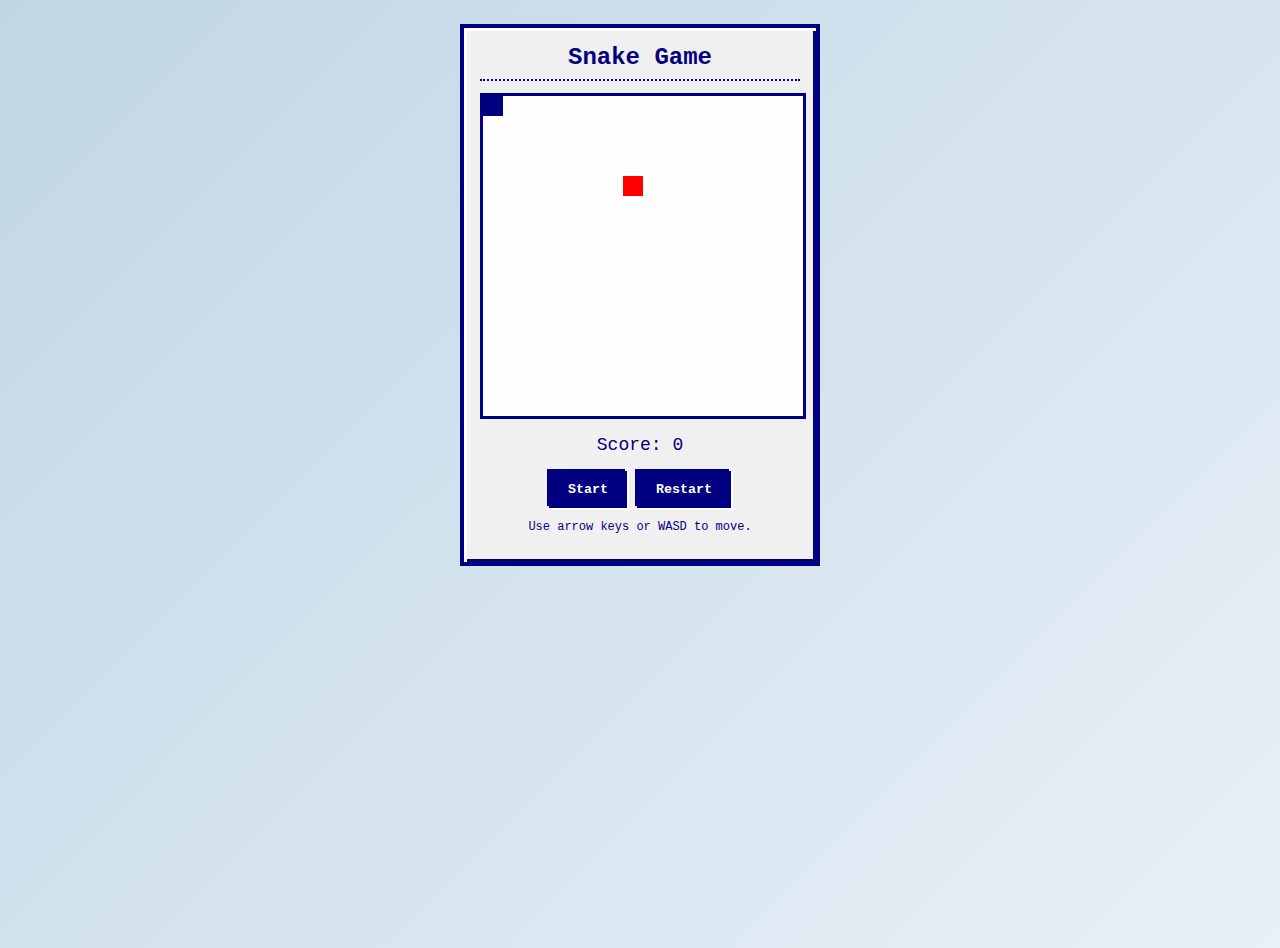
<file: sandbox/sanke_game.html>
<!DOCTYPE html>
<html lang="en">
<head>
  <meta charset="UTF-8" />
  <meta name="viewport" content="width=device-width, initial-scale=1" />
  <title>Retro Snake Game</title>
  <style>
    /* retro wrapper styles */
    body {
      background: #e8f0f8;
      font-family: 'JetBrains Mono', monospace;
      color: #000080;
      margin: 0;
      padding: 24px;
      display: flex;
      flex-direction: column;
      align-items: center;
      min-height: 100vh;
      background: linear-gradient(135deg, #c0d6e4 0%, #e8f0f8 100%);
    }

    .game-wrapper {
      background: #f0f0f0;
      border: 4px solid #000080;
      box-shadow:
        inset 3px 3px 0 #ffffff,
        inset -3px -3px 0 #000080;
      padding: 16px;
      border-radius: 0;
      width: 320px;
      text-align: center;
      user-select: none;
    }

    h1 {
      font-weight: 700;
      font-size: 24px;
      margin: 0 0 12px 0;
      border-bottom: 2px dotted #000080;
      padding-bottom: 8px;
    }

    canvas {
      background: #fff;
      border: 3px solid #000080;
      display: block;
      margin: 0 auto 16px auto;
      image-rendering: pixelated; /* crisp edges */
    }

    .score {
      font-size: 18px;
      margin-bottom: 16px;
      color: #000080;
    }

    .game-over {
      color: #ff0000;
      font-weight: 700;
      margin-bottom: 12px;
    }

    .controls {
      display: flex;
      justify-content: center;
      gap: 10px;
    }

    button {
      background: #000080;
      color: #fff;
      border: 3px solid #000080;
      padding: 8px 16px;
      font-family: 'JetBrains Mono', monospace;
      font-weight: 700;
      cursor: pointer;
      box-shadow:
        2px 2px 0 #ffffff,
        -2px -2px 0 #000080;
      border-radius: 0;
      transition: background 0.2s ease;
    }

    button:hover {
      background: #0000cd;
    }

    button:active {
      box-shadow: inset 2px 2px 0 #ffffff,
                  inset -2px -2px 0 #000080;
    }
  </style>
</head>
<body>

  <div class="game-wrapper">
    <h1>Snake Game</h1>
    <canvas id="gameCanvas" width="320" height="320"></canvas>
    <div class="score" id="score">Score: 0</div>
    <div class="game-over" id="gameOverMsg" style="display:none;">Game Over! Press Restart.</div>
    <div class="controls">
      <button id="startBtn">Start</button>
      <button id="restartBtn" disabled>Restart</button>
    </div>
    <p style="font-size:12px; margin-top:12px;">Use arrow keys or WASD to move.</p>
  </div>

  <script>
    const canvas = document.getElementById('gameCanvas');
    const ctx = canvas.getContext('2d');
    const scoreDisplay = document.getElementById('score');
    const gameOverMsg = document.getElementById('gameOverMsg');
    const startBtn = document.getElementById('startBtn');
    const restartBtn = document.getElementById('restartBtn');

    const scale = 20;
    const rows = canvas.height / scale;
    const cols = canvas.width / scale;

    let snake;
    let food;
    let score;
    let gameInterval;
    let isGameOver = false;

    function Snake() {
      this.x = 0;
      this.y = 0;
      this.xSpeed = scale;
      this.ySpeed = 0;
      this.total = 0;
      this.tail = [];

      this.draw = function() {
        ctx.fillStyle = '#000080';
        for(let i=0; i < this.tail.length; i++) {
          ctx.fillRect(this.tail[i].x, this.tail[i].y, scale, scale);
        }
        ctx.fillRect(this.x, this.y, scale, scale);
      };

      this.update = function() {
        for(let i = 0; i < this.tail.length - 1; i++) {
          this.tail[i] = this.tail[i+1];
        }
        if(this.total >= 1) {
          this.tail[this.total - 1] = { x: this.x, y: this.y };
        }

        this.x += this.xSpeed;
        this.y += this.ySpeed;

        // wrap around screen edges
        this.x = (this.x + canvas.width) % canvas.width;
        this.y = (this.y + canvas.height) % canvas.height;

        // check self collision
        for(let i=0; i < this.tail.length; i++) {
          if(this.x === this.tail[i].x && this.y === this.tail[i].y) {
            gameOver();
          }
        }
      };

      this.changeDirection = function(direction) {
        switch(direction) {
          case 'Up':
            if(this.ySpeed === 0) {
              this.xSpeed = 0;
              this.ySpeed = -scale;
            }
            break;
          case 'Down':
            if(this.ySpeed === 0) {
              this.xSpeed = 0;
              this.ySpeed = scale;
            }
            break;
          case 'Left':
            if(this.xSpeed === 0) {
              this.xSpeed = -scale;
              this.ySpeed = 0;
            }
            break;
          case 'Right':
            if(this.xSpeed === 0) {
              this.xSpeed = scale;
              this.ySpeed = 0;
            }
            break;
        }
      };

      this.eat = function(foodPos) {
        if(this.x === foodPos.x && this.y === foodPos.y) {
          this.total++;
          return true;
        }
        return false;
      };
    }

    function randomFoodPosition() {
      return {
        x: Math.floor(Math.random() * cols) * scale,
        y: Math.floor(Math.random() * rows) * scale
      };
    }

    function gameOver() {
      clearInterval(gameInterval);
      isGameOver = true;
      gameOverMsg.style.display = 'block';
      restartBtn.disabled = false;
    }

    function resetGame() {
      snake = new Snake();
      food = randomFoodPosition();
      score = 0;
      scoreDisplay.textContent = `Score: ${score}`;
      gameOverMsg.style.display = 'none';
      restartBtn.disabled = true;
      isGameOver = false;
      draw();
    }

    function draw() {
      ctx.fillStyle = '#fefefe';
      ctx.fillRect(0, 0, canvas.width, canvas.height);

      snake.draw();

      ctx.fillStyle = '#ff0000';
      ctx.fillRect(food.x, food.y, scale, scale);
    }

    function update() {
      if (isGameOver) return;
      snake.update();

      if(snake.eat(food)) {
        food = randomFoodPosition();
        score++;
        scoreDisplay.textContent = `Score: ${score}`;
      }

      draw();
    }

    window.addEventListener('keydown', e => {
      const key = e.key;
      if(['ArrowUp', 'ArrowDown', 'ArrowLeft', 'ArrowRight', 'w', 'a', 's', 'd'].includes(key)) {
        e.preventDefault();
        switch(key) {
          case 'ArrowUp': case 'w':
            snake.changeDirection('Up');
            break;
          case 'ArrowDown': case 's':
            snake.changeDirection('Down');
            break;
          case 'ArrowLeft': case 'a':
            snake.changeDirection('Left');
            break;
          case 'ArrowRight': case 'd':
            snake.changeDirection('Right');
            break;
        }
      }
    });

    startBtn.addEventListener('click', () => {
      if (!gameInterval) {
        resetGame();
        gameInterval = setInterval(update, 150);
        startBtn.disabled = true;
      }
    });

    restartBtn.addEventListener('click', () => {
      clearInterval(gameInterval);
      gameInterval = setInterval(update, 150);
      resetGame();
      startBtn.disabled = true;
    });

    // initial setup
    resetGame();
  </script>
</body>
</html>
</file>
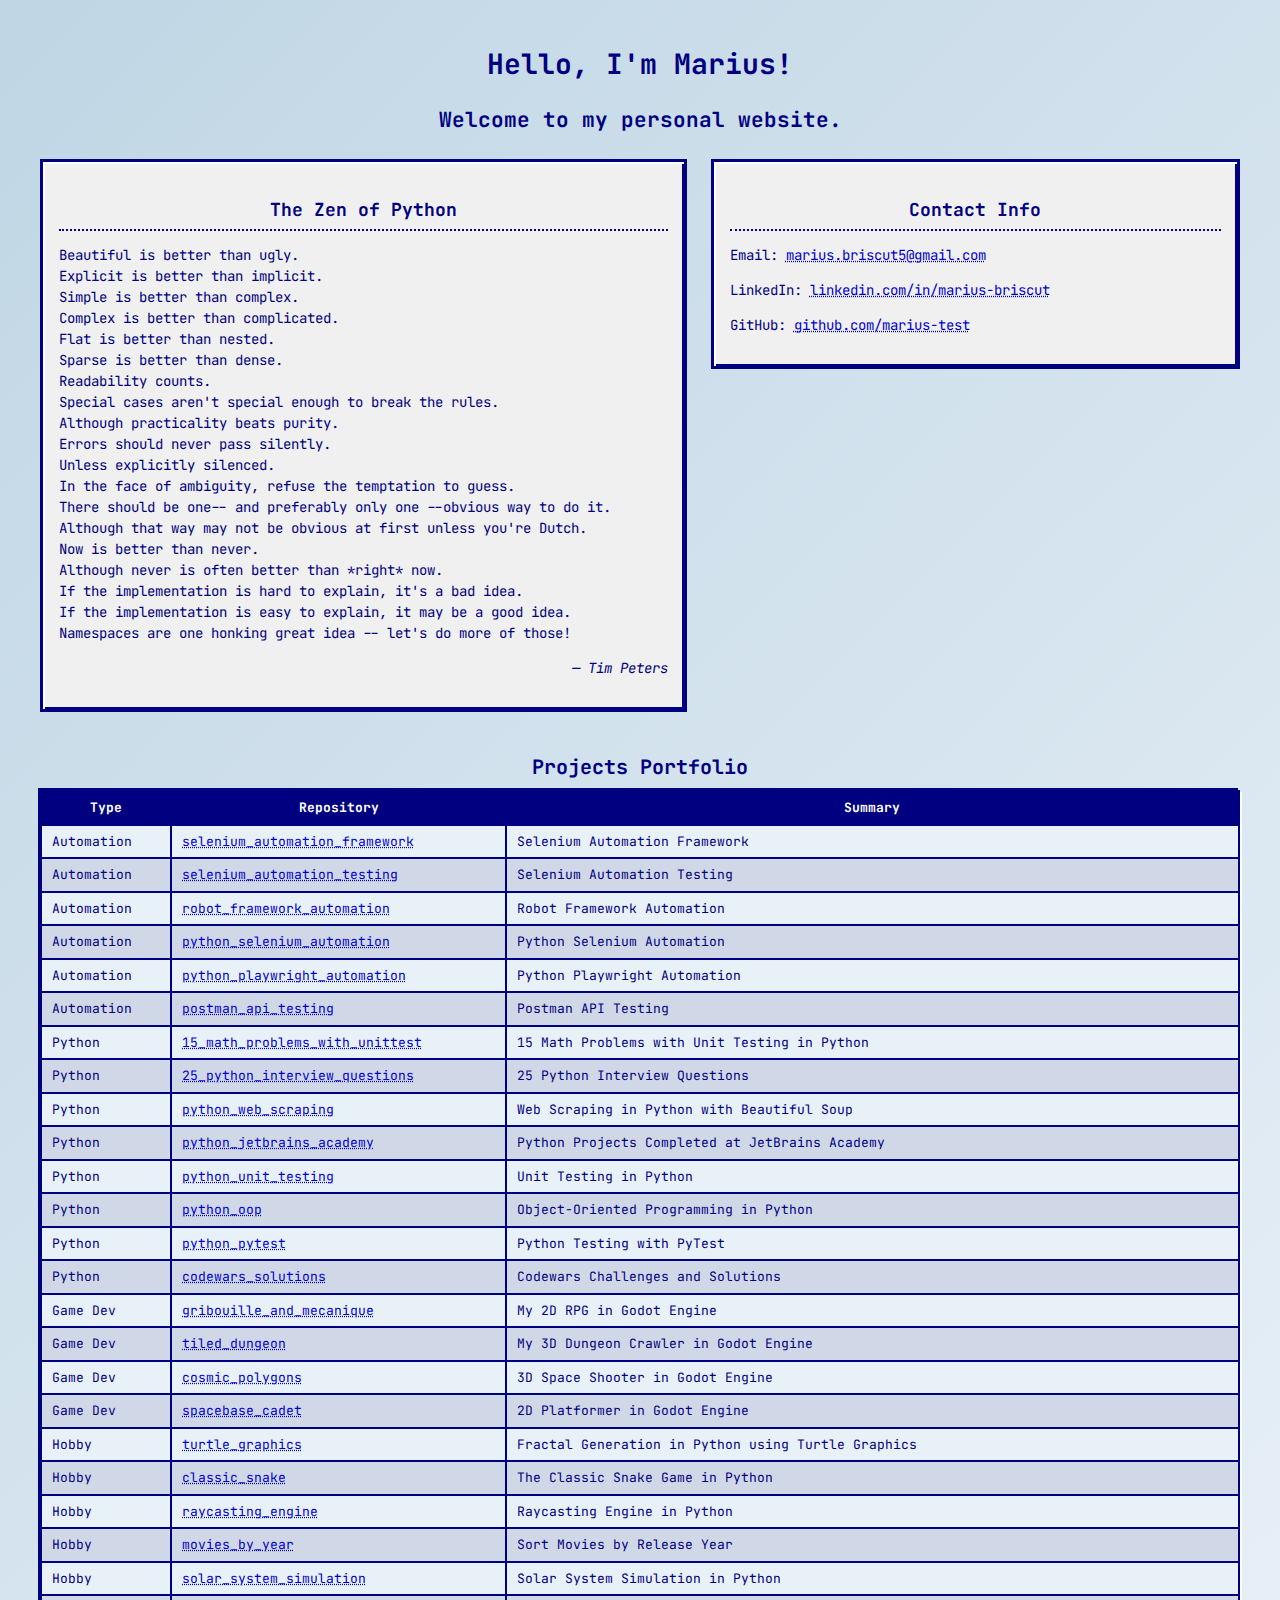
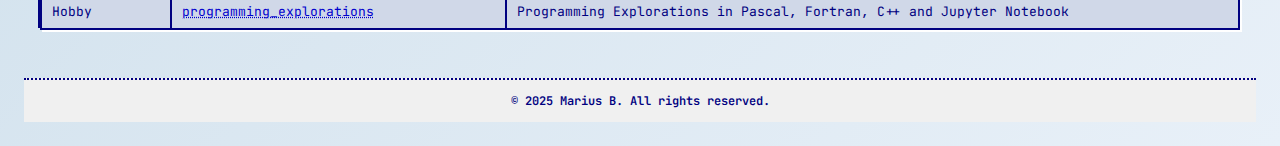
<file: sandbox/webpage.html>
<!DOCTYPE html>
<html lang="en">
<head>
  <meta charset="UTF-8" />
  <meta name="viewport" content="width=device-width, initial-scale=1.0" />
  <meta http-equiv="X-UA-Compatible" content="IE=edge" />
  <title>marius-test</title>

  <!-- favicons -->
  <link rel="icon" href="/icons/favicon.ico" type="image/x-icon" />
  <link rel="icon" type="image/png" sizes="32x32" href="/icons/favicon-32x32.png" />
  <link rel="icon" type="image/png" sizes="16x16" href="/icons/favicon-16x16.png" />
  <link rel="apple-touch-icon" sizes="180x180" href="/icons/apple-touch-icon.png" />
  <link rel="icon" type="image/png" sizes="192x192" href="/icons/android-chrome-192x192.png" />
  <link rel="icon" type="image/png" sizes="512x512" href="/icons/android-chrome-512x512.png" />

  <!-- google fonts -->
  <link href="https://fonts.googleapis.com/css2?family=JetBrains+Mono:wght@400;500;700&display=swap" rel="stylesheet">

<style>
  body {
    font-family: 'JetBrains Mono', monospace;
    padding: 16px;
    background: linear-gradient(135deg, #c0d6e4 0%, #e8f0f8 100%);
    color: #000080; /* classic navy blue text */
    font-size: 14px;
    line-height: 1.5;
  }

  .intro {
    text-align: center;
    margin-bottom: 24px;
  }

  .content {
    display: flex;
    justify-content: center;
    align-items: flex-start;
    gap: 24px;
    max-width: 1200px;
    margin: 0 auto;
    flex-wrap: nowrap;
  }

  .left {
    width: 55%;
    background: #f0f0f0;
    border: 3px solid #000080; /* thick navy border */
    padding: 16px;
    box-sizing: border-box;
    box-shadow:
      inset 2px 2px 0 #ffffff,
      inset -2px -2px 0 #000080;
    border-radius: 0; /* sharp edges like old UI */
  }

  .right {
    width: 45%;
    background: #f0f0f0;
    border: 3px solid #000080; /* thick navy border */
    padding: 16px;
    box-sizing: border-box;
    box-shadow:
      inset 2px 2px 0 #ffffff,
      inset -2px -2px 0 #000080;
    border-radius: 0; /* sharp edges like old UI */
  }

  h3 {
    text-align: center;
    font-weight: 700;
    font-size: 18px;
    color: #000080;
    border-bottom: 2px dotted #000080;
    padding-bottom: 6px;
    margin-bottom: 12px;
  }

  .centered {
    text-align: center;
  }

  table {
    margin: 0 auto;
    border-collapse: collapse;
    width: 100%;
    background: #fefefe;
    border: 2px solid #000080;
    box-shadow:
      2px 2px 0 #ffffff,
      -2px -2px 0 #000080;
    font-size: 13px;
  }

  th {
    background-color: #000080;
    color: #fff;
    padding: 6px 10px;
    border: 2px solid #000080;
  }

  td {
    border: 2px solid #000080;
    padding: 6px 10px;
    color: #000080;
  }

  tbody tr:nth-child(even) {
    background-color: #d0d8e8;
  }

  tbody tr:nth-child(odd) {
    background-color: #e8f0f8;
  }

  caption {
    font-size: 20px;
    font-weight: 700;
    color: #000080;
    margin-bottom: 8px;
    text-align: center;
  }

  a {
    color: #0000cd;
    text-decoration: underline dotted;
  }

  a:hover {
    color: #ff0000;
    text-decoration: underline;
  }

  footer {
    border-top: 2px dotted #000080;
    padding: 12px 16px;
    font-size: 12px;
    color: #000080;
    text-align: center;
    margin-top: 48px;
    font-weight: 600;
    background: #f0f0f0;
  }

  @media (max-width: 600px) {
    .content {
      flex-direction: column; /* Stack vertically */
      gap: 16px; /* Smaller gap between stacked blocks */
      max-width: 100%; /* Allow full width on mobile */
    }

    .left, .right {
      width: 100%; /* Full width */
      box-shadow: none; /* Optional: simplify shadows on small screens */
      border-radius: 4px; /* Slightly rounded edges for mobile */
    }

    body {
      font-size: 16px; /* Slightly bigger text on small screens */
    }

    table {
      font-size: 14px; /* Increase table font size for readability */
    }
  }
</style>

</head>

<body>
  <div class="intro">
    <h1>Hello, I'm Marius!</h1>
    <h2>Welcome to my personal website.</h2>
  </div>

  <div class="content">
    <div class="left">
      <h3>The Zen of Python</h3>
      <p>
        Beautiful is better than ugly.<br>
        Explicit is better than implicit.<br>
        Simple is better than complex.<br>
        Complex is better than complicated.<br>
        Flat is better than nested.<br>
        Sparse is better than dense.<br>
        Readability counts.<br>
        Special cases aren't special enough to break the rules.<br>
        Although practicality beats purity.<br>
        Errors should never pass silently.<br>
        Unless explicitly silenced.<br>
        In the face of ambiguity, refuse the temptation to guess.<br>
        There should be one-- and preferably only one --obvious way to do it.<br>
        Although that way may not be obvious at first unless you're Dutch.<br>
        Now is better than never.<br>
        Although never is often better than *right* now.<br>
        If the implementation is hard to explain, it's a bad idea.<br>
        If the implementation is easy to explain, it may be a good idea.<br>  
        Namespaces are one honking great idea -- let's do more of those!<br>
      </p>
      <p style="text-align: right; font-style: italic;">
        — Tim Peters
      </p>
    </div>

    <div class="right">
      <h3>Contact Info</h3>
      <p>Email: <a href="mailto:marius.briscut5@gmail.com">marius.briscut5@gmail.com</a></p>
      <p>LinkedIn: <a href="https://linkedin.com/in/marius-briscut" target="_blank" rel="noopener noreferrer">linkedin.com/in/marius-briscut</a></p>
      <p>GitHub: <a href="https://github.com/marius-test" target="_blank" rel="noopener noreferrer">github.com/marius-test</a></p>
    </div>
  </div>

  <div class="content" style="margin-top: 40px;">
    <table>
      <caption>Projects Portfolio</caption>
      <thead>
        <tr>
          <th>Type</th>
          <th>Repository</th>
          <th>Summary</th>
        </tr>
      </thead>
      <tbody>
          <!-- automation -->
          <tr><td>Automation</td><td><a href="https://github.com/marius-test/selenium_automation_framework" target="_blank">selenium_automation_framework</a></td><td>Selenium Automation Framework</td></tr>
          <tr><td>Automation</td><td><a href="https://github.com/marius-test/selenium_automation_testing" target="_blank">selenium_automation_testing</a></td><td>Selenium Automation Testing</td></tr>
          <tr><td>Automation</td><td><a href="https://github.com/marius-test/robot_framework_automation" target="_blank">robot_framework_automation</a></td><td>Robot Framework Automation</td></tr>
          <tr><td>Automation</td><td><a href="https://github.com/marius-test/python_selenium_automation" target="_blank">python_selenium_automation</a></td><td>Python Selenium Automation</td></tr>
          <tr><td>Automation</td><td><a href="https://github.com/marius-test/python_playwright_automation" target="_blank">python_playwright_automation</a></td><td>Python Playwright Automation</td></tr>
          <tr><td>Automation</td><td><a href="https://github.com/marius-test/postman_api_testing" target="_blank">postman_api_testing</a></td><td>Postman API Testing</td></tr>
          <!-- python -->
          <tr><td>Python</td><td><a href="https://github.com/marius-test/15_math_problems_with_unittest" target="_blank">15_math_problems_with_unittest</a></td><td>15 Math Problems with Unit Testing in Python</td></tr>
          <tr><td>Python</td><td><a href="https://github.com/marius-test/25_python_interview_questions" target="_blank">25_python_interview_questions</a></td><td>25 Python Interview Questions</td></tr>
          <tr><td>Python</td><td><a href="https://github.com/marius-test/python_web_scraping" target="_blank">python_web_scraping</a></td><td>Web Scraping in Python with Beautiful Soup</td></tr>
          <tr><td>Python</td><td><a href="https://github.com/marius-test/python_jetbrains_academy" target="_blank">python_jetbrains_academy</a></td><td>Python Projects Completed at JetBrains Academy</td></tr>
          <tr><td>Python</td><td><a href="https://github.com/marius-test/python_unit_testing" target="_blank">python_unit_testing</a></td><td>Unit Testing in Python</td></tr>
          <tr><td>Python</td><td><a href="https://github.com/marius-test/python_oop" target="_blank">python_oop</a></td><td>Object-Oriented Programming in Python</td></tr>
          <tr><td>Python</td><td><a href="https://github.com/marius-test/python_pytest" target="_blank">python_pytest</a></td><td>Python Testing with PyTest</td></tr>
          <tr><td>Python</td><td><a href="https://github.com/marius-test/codewars_solutions" target="_blank">codewars_solutions</a></td><td>Codewars Challenges and Solutions</td></tr>
          <!-- game dev -->
          <tr><td>Game Dev</td><td><a href="https://github.com/marius-test/gribouille_and_mecanique" target="_blank">gribouille_and_mecanique</a></td><td>My 2D RPG in Godot Engine</td></tr>
          <tr><td>Game Dev</td><td><a href="https://github.com/marius-test/tiled_dungeon" target="_blank">tiled_dungeon</a></td><td>My 3D Dungeon Crawler in Godot Engine</td></tr>
          <tr><td>Game Dev</td><td><a href="https://github.com/marius-test/cosmic_polygons" target="_blank">cosmic_polygons</a></td><td>3D Space Shooter in Godot Engine</td></tr>
          <tr><td>Game Dev</td><td><a href="https://github.com/marius-test/spacebase_cadet" target="_blank">spacebase_cadet</a></td><td>2D Platformer in Godot Engine</td></tr>
          <!-- hobby -->
          <tr><td>Hobby</td><td><a href="https://github.com/marius-test/turtle_graphics" target="_blank">turtle_graphics</a></td><td>Fractal Generation in Python using Turtle Graphics</td></tr>
          <tr><td>Hobby</td><td><a href="https://github.com/marius-test/classic_snake" target="_blank">classic_snake</a></td><td>The Classic Snake Game in Python</td></tr>
          <tr><td>Hobby</td><td><a href="https://github.com/marius-test/raycasting_engine" target="_blank">raycasting_engine</a></td><td>Raycasting Engine in Python</td></tr>
          <tr><td>Hobby</td><td><a href="https://github.com/marius-test/movies_by_year" target="_blank">movies_by_year</a></td><td>Sort Movies by Release Year</td></tr>
          <tr><td>Hobby</td><td><a href="https://github.com/marius-test/solar_system_simulation" target="_blank">solar_system_simulation</a></td><td>Solar System Simulation in Python</td></tr>
          <tr><td>Hobby</td><td><a href="https://github.com/marius-test/programming_explorations" target="_blank">programming_explorations</a></td><td>Programming Explorations in Pascal, Fortran, C++ and Jupyter Notebook</td></tr>
      </tbody>
    </table>
  </div>
  
  <footer>
    &copy; 2025 Marius B. All rights reserved.
  </footer>
</body>
</html>
</file>
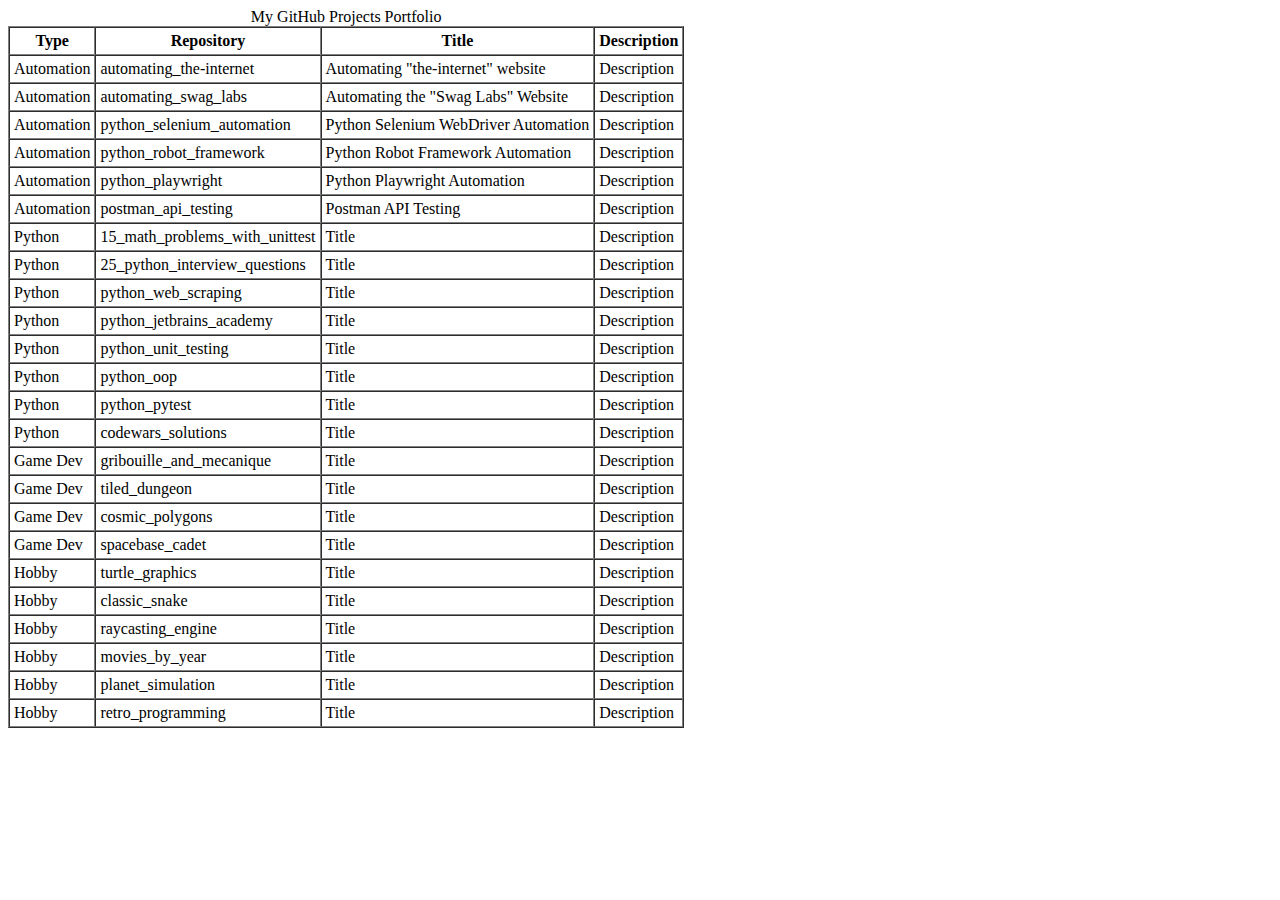
<file: test/test.html>
<!DOCTYPE html>
<html lang="en">
<head>
  <meta charset="UTF-8" />
  <meta name="viewport" content="width=device-width, initial-scale=1" />
  <title>Marius Portfolio</title>
</head>
<body>
  <table border="1" cellspacing="0" cellpadding="4">
    <caption>My GitHub Projects Portfolio</caption>
    <thead>
      <tr>
        <th>Type</th>
        <th>Repository</th>
        <th>Title</th>
        <th>Description</th>
      </tr>
    </thead>
    <tbody>
      <!-- Automation -->
      <tr><td>Automation</td><td>automating_the-internet</td><td>Automating "the-internet" website</td><td>Description</td></tr>
      <tr><td>Automation</td><td>automating_swag_labs</td><td>Automating the "Swag Labs" Website</td><td>Description</td></tr>
      <tr><td>Automation</td><td>python_selenium_automation</td><td>Python Selenium WebDriver Automation</td><td>Description</td></tr>
      <tr><td>Automation</td><td>python_robot_framework</td><td>Python Robot Framework Automation</td><td>Description</td></tr>
      <tr><td>Automation</td><td>python_playwright</td><td>Python Playwright Automation</td><td>Description</td></tr>
      <tr><td>Automation</td><td>postman_api_testing</td><td>Postman API Testing</td><td>Description</td></tr>

      <!-- Python -->
      <tr><td>Python</td><td>15_math_problems_with_unittest</td><td>Title</td><td>Description</td></tr>
      <tr><td>Python</td><td>25_python_interview_questions</td><td>Title</td><td>Description</td></tr>
      <tr><td>Python</td><td>python_web_scraping</td><td>Title</td><td>Description</td></tr>
      <tr><td>Python</td><td>python_jetbrains_academy</td><td>Title</td><td>Description</td></tr>
      <tr><td>Python</td><td>python_unit_testing</td><td>Title</td><td>Description</td></tr>
      <tr><td>Python</td><td>python_oop</td><td>Title</td><td>Description</td></tr>
      <tr><td>Python</td><td>python_pytest</td><td>Title</td><td>Description</td></tr>
      <tr><td>Python</td><td>codewars_solutions</td><td>Title</td><td>Description</td></tr>

      <!-- Game Development -->
      <tr><td>Game Dev</td><td>gribouille_and_mecanique</td><td>Title</td><td>Description</td></tr>
      <tr><td>Game Dev</td><td>tiled_dungeon</td><td>Title</td><td>Description</td></tr>
      <tr><td>Game Dev</td><td>cosmic_polygons</td><td>Title</td><td>Description</td></tr>
      <tr><td>Game Dev</td><td>spacebase_cadet</td><td>Title</td><td>Description</td></tr>

      <!-- Hobby -->
      <tr><td>Hobby</td><td>turtle_graphics</td><td>Title</td><td>Description</td></tr>
      <tr><td>Hobby</td><td>classic_snake</td><td>Title</td><td>Description</td></tr>
      <tr><td>Hobby</td><td>raycasting_engine</td><td>Title</td><td>Description</td></tr>
      <tr><td>Hobby</td><td>movies_by_year</td><td>Title</td><td>Description</td></tr>
      <tr><td>Hobby</td><td>planet_simulation</td><td>Title</td><td>Description</td></tr>
      <tr><td>Hobby</td><td>retro_programming</td><td>Title</td><td>Description</td></tr>
    </tbody>
  </table>
</body>
</html>
</file>
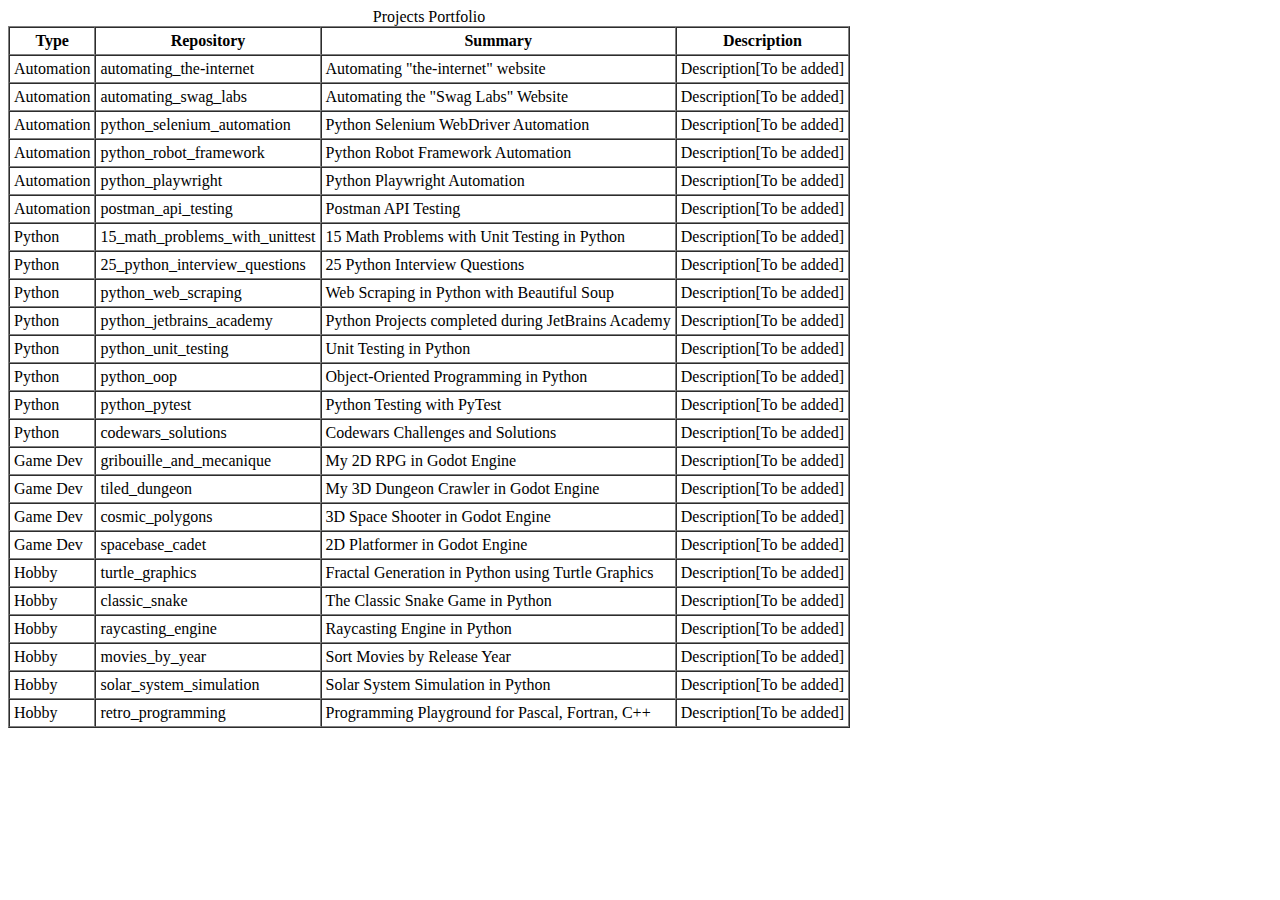
<file: test/test_table.html>
<!DOCTYPE html>
<html lang="en">
<head>
  <meta charset="UTF-8" />
  <meta name="viewport" content="width=device-width, initial-scale=1" />
</head>
<body>
  <table border="1" cellspacing="0" cellpadding="4">
    <caption>Projects Portfolio</caption>
    <thead>
      <tr>
        <th>Type</th>
        <th>Repository</th>
        <th>Summary</th>
        <th>Description</th>
      </tr>
    </thead>
    <tbody>
      <!-- Automation -->
      <tr><td>Automation</td><td>automating_the-internet</td><td>Automating "the-internet" website</td><td>Description[To be added]</td></tr>
      <tr><td>Automation</td><td>automating_swag_labs</td><td>Automating the "Swag Labs" Website</td><td>Description[To be added]</td></tr>
      <tr><td>Automation</td><td>python_selenium_automation</td><td>Python Selenium WebDriver Automation</td><td>Description[To be added]</td></tr>
      <tr><td>Automation</td><td>python_robot_framework</td><td>Python Robot Framework Automation</td><td>Description[To be added]</td></tr>
      <tr><td>Automation</td><td>python_playwright</td><td>Python Playwright Automation</td><td>Description[To be added]</td></tr>
      <tr><td>Automation</td><td>postman_api_testing</td><td>Postman API Testing</td><td>Description[To be added]</td></tr>

      <!-- Python -->
      <tr><td>Python</td><td>15_math_problems_with_unittest</td><td>15 Math Problems with Unit Testing in Python</td><td>Description[To be added]</td></tr>
      <tr><td>Python</td><td>25_python_interview_questions</td><td>25 Python Interview Questions</td><td>Description[To be added]</td></tr>
      <tr><td>Python</td><td>python_web_scraping</td><td>Web Scraping in Python with Beautiful Soup</td><td>Description[To be added]</td></tr>
      <tr><td>Python</td><td>python_jetbrains_academy</td><td>Python Projects completed during JetBrains Academy</td><td>Description[To be added]</td></tr>
      <tr><td>Python</td><td>python_unit_testing</td><td>Unit Testing in Python</td><td>Description[To be added]</td></tr>
      <tr><td>Python</td><td>python_oop</td><td>Object-Oriented Programming in Python</td><td>Description[To be added]</td></tr>
      <tr><td>Python</td><td>python_pytest</td><td>Python Testing with PyTest</td><td>Description[To be added]</td></tr>
      <tr><td>Python</td><td>codewars_solutions</td><td>Codewars Challenges and Solutions</td><td>Description[To be added]</td></tr>

      <!-- Game Development -->
      <tr><td>Game Dev</td><td>gribouille_and_mecanique</td><td>My 2D RPG in Godot Engine</td><td>Description[To be added]</td></tr>
      <tr><td>Game Dev</td><td>tiled_dungeon</td><td>My 3D Dungeon Crawler in Godot Engine</td><td>Description[To be added]</td></tr>
      <tr><td>Game Dev</td><td>cosmic_polygons</td><td>3D Space Shooter in Godot Engine</td><td>Description[To be added]</td></tr>
      <tr><td>Game Dev</td><td>spacebase_cadet</td><td>2D Platformer in Godot Engine</td><td>Description[To be added]</td></tr>

      <!-- Hobby -->
      <tr><td>Hobby</td><td>turtle_graphics</td><td>Fractal Generation in Python using Turtle Graphics</td><td>Description[To be added]</td></tr>
      <tr><td>Hobby</td><td>classic_snake</td><td>The Classic Snake Game in Python</td><td>Description[To be added]</td></tr>
      <tr><td>Hobby</td><td>raycasting_engine</td><td>Raycasting Engine in Python</td><td>Description[To be added]</td></tr>
      <tr><td>Hobby</td><td>movies_by_year</td><td>Sort Movies by Release Year</td><td>Description[To be added]</td></tr>
      <tr><td>Hobby</td><td>solar_system_simulation</td><td>Solar System Simulation in Python</td><td>Description[To be added]</td></tr>
      <tr><td>Hobby</td><td>retro_programming</td><td>Programming Playground for Pascal, Fortran, C++</td><td>Description[To be added]</td></tr>
    </tbody>
  </table>
</body>
</html>
</file>
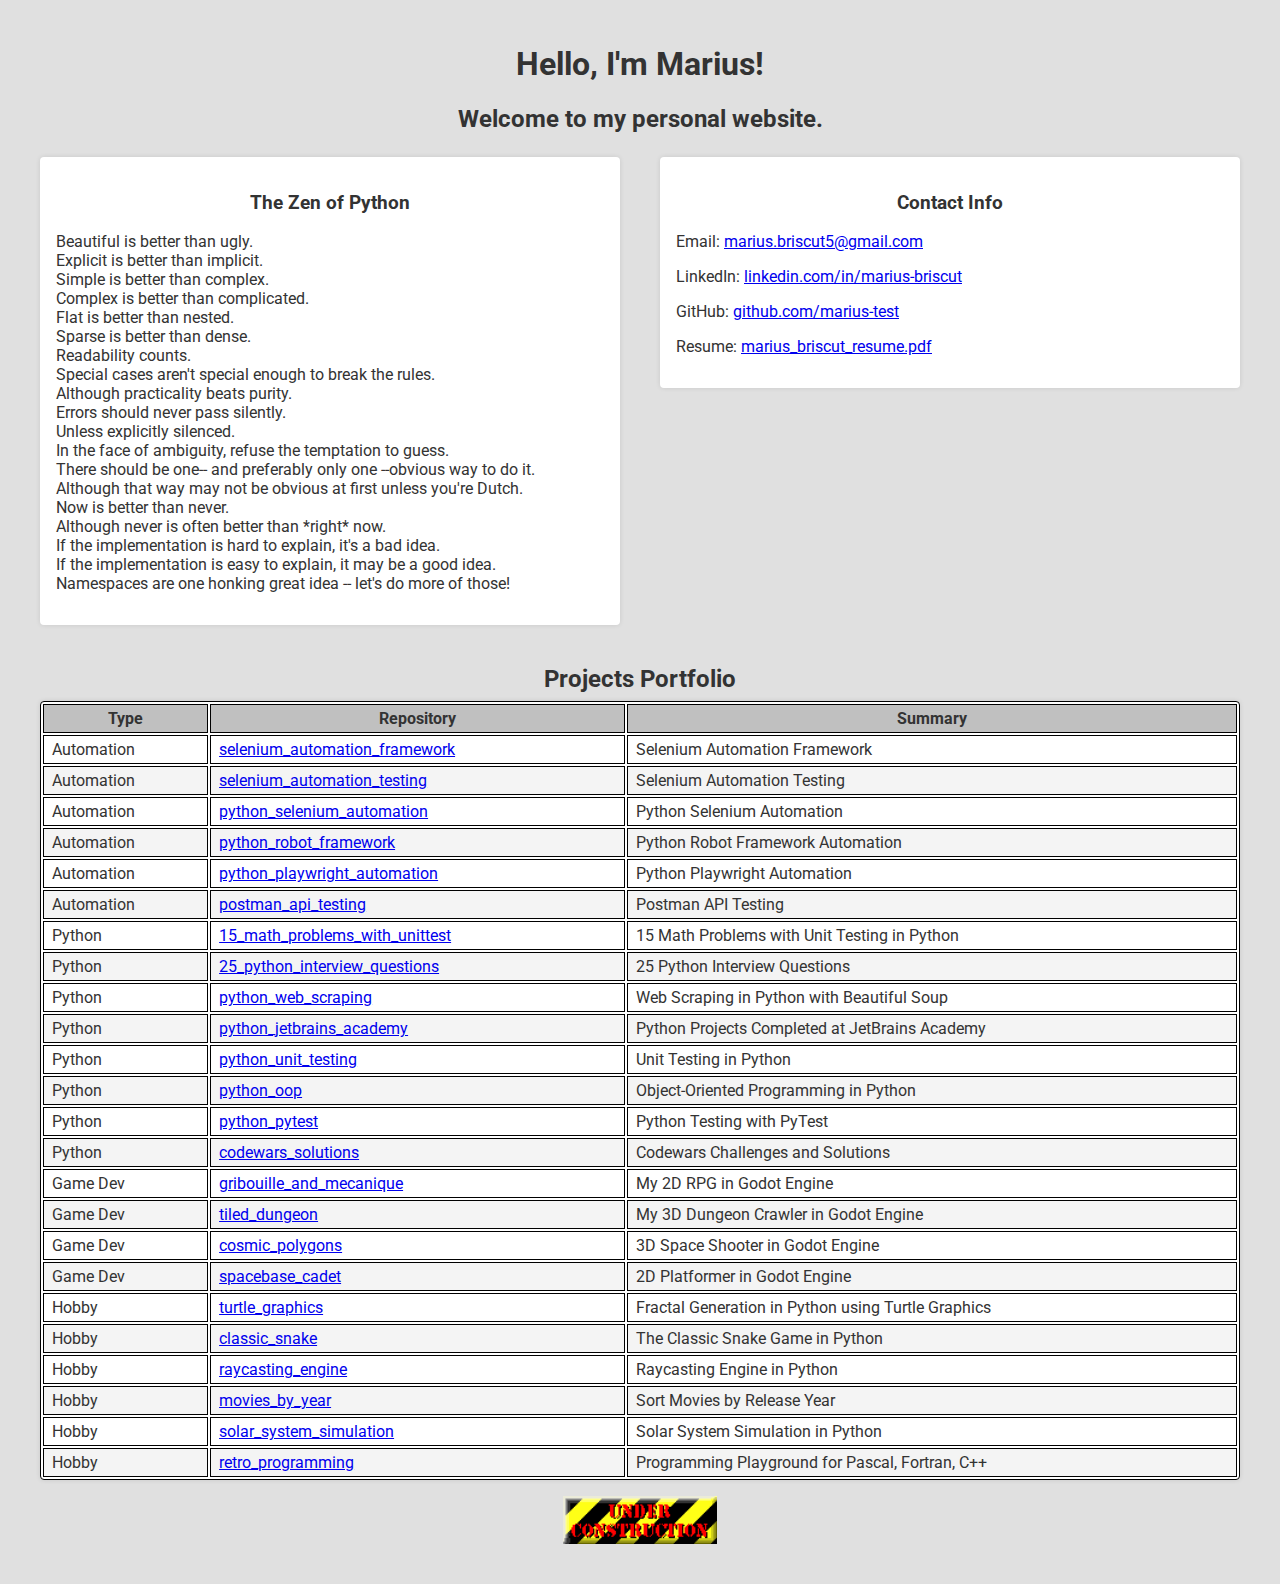
<file: test/test_webpage.html>
<!DOCTYPE html>
<html lang="en">
<head>
  <meta charset="UTF-8" />
  <meta name="viewport" content="width=device-width, initial-scale=1.0" />
  <meta http-equiv="X-UA-Compatible" content="IE=edge" />
  <title>marius-test</title>

  <!-- favicons -->
  <link rel="icon" href="/icons/favicon.ico" type="image/x-icon" />
  <link rel="icon" type="image/png" sizes="32x32" href="/icons/favicon-32x32.png" />
  <link rel="icon" type="image/png" sizes="16x16" href="/icons/favicon-16x16.png" />
  <link rel="apple-touch-icon" sizes="180x180" href="/icons/apple-touch-icon.png" />
  <link rel="icon" type="image/png" sizes="192x192" href="/icons/android-chrome-192x192.png" />
  <link rel="icon" type="image/png" sizes="512x512" href="/icons/android-chrome-512x512.png" />

  <!-- google fonts -->
  <link href="https://fonts.googleapis.com/css2?family=Roboto:wght@400;500;700&display=swap" rel="stylesheet" />

  <style>
    body {
      font-family: 'Roboto', sans-serif;
      padding: 16px;
      background-color: #e0e0e0;
      color: #333;
    }

    .intro {
      text-align: center;
      margin-bottom: 24px;
    }

    .content {
      display: flex;
      justify-content: center;
      align-items: flex-start;
      gap: 40px;
      max-width: 1200px; /* limit total width */
      margin: 0 auto; /* center horizontally */
      flex-wrap: nowrap; /* prevent wrapping */
    }

    .left, .right {
      width: 50%; /* each half of container */
      background-color: #fff;
      padding: 16px;
      border-radius: 4px;
      box-shadow: 0 0 5px rgba(0,0,0,0.1);
      box-sizing: border-box; /* include padding in width */
    }

    h3 {
      text-align: center;
    }

    .centered {
    text-align: center;
    }

    table {
      margin: 0 auto;
      border: 1px solid #000;
      border-collapse: separate;
      border-spacing: 2px;
      width: 100%;
      background-color: #fff;
      border-radius: 4px;
      box-shadow: 0 0 5px rgba(0,0,0,0.1);
    }
    
    th, td {
      padding: 4px 8px;
      border: 1px solid #000;
    }

    th {
      background-color: #c0c0c0;
    }

    tbody tr:nth-child(even) {
      background-color: #f4f4f4;
    }

    tbody tr:nth-child(odd) {
      background-color: #ffffff;
    }

    caption {
      font-size: 24px;
      font-weight: bold;
      margin-bottom: 8px;
      text-align: center;
    }
  </style>
</head>

<body>
  <div class="intro">
    <h1>Hello, I'm Marius!</h1>
    <h2>Welcome to my personal website.</h2>
  </div>

  <div class="content">
    <div class="left">
      <h3>The Zen of Python</h3>
      <p>
        Beautiful is better than ugly.<br>
        Explicit is better than implicit.<br>
        Simple is better than complex.<br>
        Complex is better than complicated.<br>
        Flat is better than nested.<br>
        Sparse is better than dense.<br>
        Readability counts.<br>
        Special cases aren't special enough to break the rules.<br>
        Although practicality beats purity.<br>
        Errors should never pass silently.<br>
        Unless explicitly silenced.<br>
        In the face of ambiguity, refuse the temptation to guess.<br>
        There should be one-- and preferably only one --obvious way to do it.<br>
        Although that way may not be obvious at first unless you're Dutch.<br>
        Now is better than never.<br>
        Although never is often better than *right* now.<br>
        If the implementation is hard to explain, it's a bad idea.<br>
        If the implementation is easy to explain, it may be a good idea.<br>  
        Namespaces are one honking great idea -- let's do more of those!<br>
      </p>
    </div>

    <div class="right">
      <h3>Contact Info</h3>
      <p>Email: <a href="mailto:marius.briscut5@gmail.com">marius.briscut5@gmail.com</a></p>
      <p>LinkedIn: <a href="https://linkedin.com/in/marius-briscut" target="_blank" rel="noopener noreferrer">linkedin.com/in/marius-briscut</a></p>
      <p>GitHub: <a href="https://github.com/marius-test" target="_blank" rel="noopener noreferrer">github.com/marius-test</a></p>
      <p>Resume: 
        <a href="/resume/marius_briscut_resume.pdf" download class="btn-download">marius_briscut_resume.pdf</a>
      </p>
    </div>
  </div>

  <div class="content" style="margin-top: 40px;">
    <table>
      <caption>Projects Portfolio</caption>
      <thead>
        <tr>
          <th>Type</th>
          <th>Repository</th>
          <th>Summary</th>
        </tr>
      </thead>
      <tbody>
          <!-- automation -->
          <tr><td>Automation</td><td><a href="https://github.com/marius-test/selenium_automation_framework" target="_blank">selenium_automation_framework</a></td><td>Selenium Automation Framework</td></tr>
          <tr><td>Automation</td><td><a href="https://github.com/marius-test/selenium_automation_testing" target="_blank">selenium_automation_testing</a></td><td>Selenium Automation Testing</td></tr>
          <tr><td>Automation</td><td><a href="https://github.com/marius-test/python_selenium_automation" target="_blank">python_selenium_automation</a></td><td>Python Selenium Automation</td></tr>
          <tr><td>Automation</td><td><a href="https://github.com/marius-test/python_robot_framework" target="_blank">python_robot_framework</a></td><td>Python Robot Framework Automation</td></tr>
          <tr><td>Automation</td><td><a href="https://github.com/marius-test/python_playwright_automation" target="_blank">python_playwright_automation</a></td><td>Python Playwright Automation</td></tr>
          <tr><td>Automation</td><td><a href="https://github.com/marius-test/postman_api_testing" target="_blank">postman_api_testing</a></td><td>Postman API Testing</td></tr>
          <!-- python -->
          <tr><td>Python</td><td><a href="https://github.com/marius-test/15_math_problems_with_unittest" target="_blank">15_math_problems_with_unittest</a></td><td>15 Math Problems with Unit Testing in Python</td></tr>
          <tr><td>Python</td><td><a href="https://github.com/marius-test/25_python_interview_questions" target="_blank">25_python_interview_questions</a></td><td>25 Python Interview Questions</td></tr>
          <tr><td>Python</td><td><a href="https://github.com/marius-test/python_web_scraping" target="_blank">python_web_scraping</a></td><td>Web Scraping in Python with Beautiful Soup</td></tr>
          <tr><td>Python</td><td><a href="https://github.com/marius-test/python_jetbrains_academy" target="_blank">python_jetbrains_academy</a></td><td>Python Projects Completed at JetBrains Academy</td></tr>
          <tr><td>Python</td><td><a href="https://github.com/marius-test/python_unit_testing" target="_blank">python_unit_testing</a></td><td>Unit Testing in Python</td></tr>
          <tr><td>Python</td><td><a href="https://github.com/marius-test/python_oop" target="_blank">python_oop</a></td><td>Object-Oriented Programming in Python</td></tr>
          <tr><td>Python</td><td><a href="https://github.com/marius-test/python_pytest" target="_blank">python_pytest</a></td><td>Python Testing with PyTest</td></tr>
          <tr><td>Python</td><td><a href="https://github.com/marius-test/codewars_solutions" target="_blank">codewars_solutions</a></td><td>Codewars Challenges and Solutions</td></tr>
          <!-- game dev -->
          <tr><td>Game Dev</td><td><a href="https://github.com/marius-test/gribouille_and_mecanique" target="_blank">gribouille_and_mecanique</a></td><td>My 2D RPG in Godot Engine</td></tr>
          <tr><td>Game Dev</td><td><a href="https://github.com/marius-test/tiled_dungeon" target="_blank">tiled_dungeon</a></td><td>My 3D Dungeon Crawler in Godot Engine</td></tr>
          <tr><td>Game Dev</td><td><a href="https://github.com/marius-test/cosmic_polygons" target="_blank">cosmic_polygons</a></td><td>3D Space Shooter in Godot Engine</td></tr>
          <tr><td>Game Dev</td><td><a href="https://github.com/marius-test/spacebase_cadet" target="_blank">spacebase_cadet</a></td><td>2D Platformer in Godot Engine</td></tr>
          <!-- hobby -->
          <tr><td>Hobby</td><td><a href="https://github.com/marius-test/turtle_graphics" target="_blank">turtle_graphics</a></td><td>Fractal Generation in Python using Turtle Graphics</td></tr>
          <tr><td>Hobby</td><td><a href="https://github.com/marius-test/classic_snake" target="_blank">classic_snake</a></td><td>The Classic Snake Game in Python</td></tr>
          <tr><td>Hobby</td><td><a href="https://github.com/marius-test/raycasting_engine" target="_blank">raycasting_engine</a></td><td>Raycasting Engine in Python</td></tr>
          <tr><td>Hobby</td><td><a href="https://github.com/marius-test/movies_by_year" target="_blank">movies_by_year</a></td><td>Sort Movies by Release Year</td></tr>
          <tr><td>Hobby</td><td><a href="https://github.com/marius-test/solar_system_simulation" target="_blank">solar_system_simulation</a></td><td>Solar System Simulation in Python</td></tr>
          <tr><td>Hobby</td><td><a href="https://github.com/marius-test/retro_programming" target="_blank">retro_programming</a></td><td>Programming Playground for Pascal, Fortran, C++</td></tr>
      </tbody>
    </table>
  </div>

  <p class="centered">
    <img
      src="/images/under-construction-1.gif"
      alt="Under Construction"
      style="vertical-align: middle; height: 48px;"
    />
  </p>

</body>
</html>
</file>
